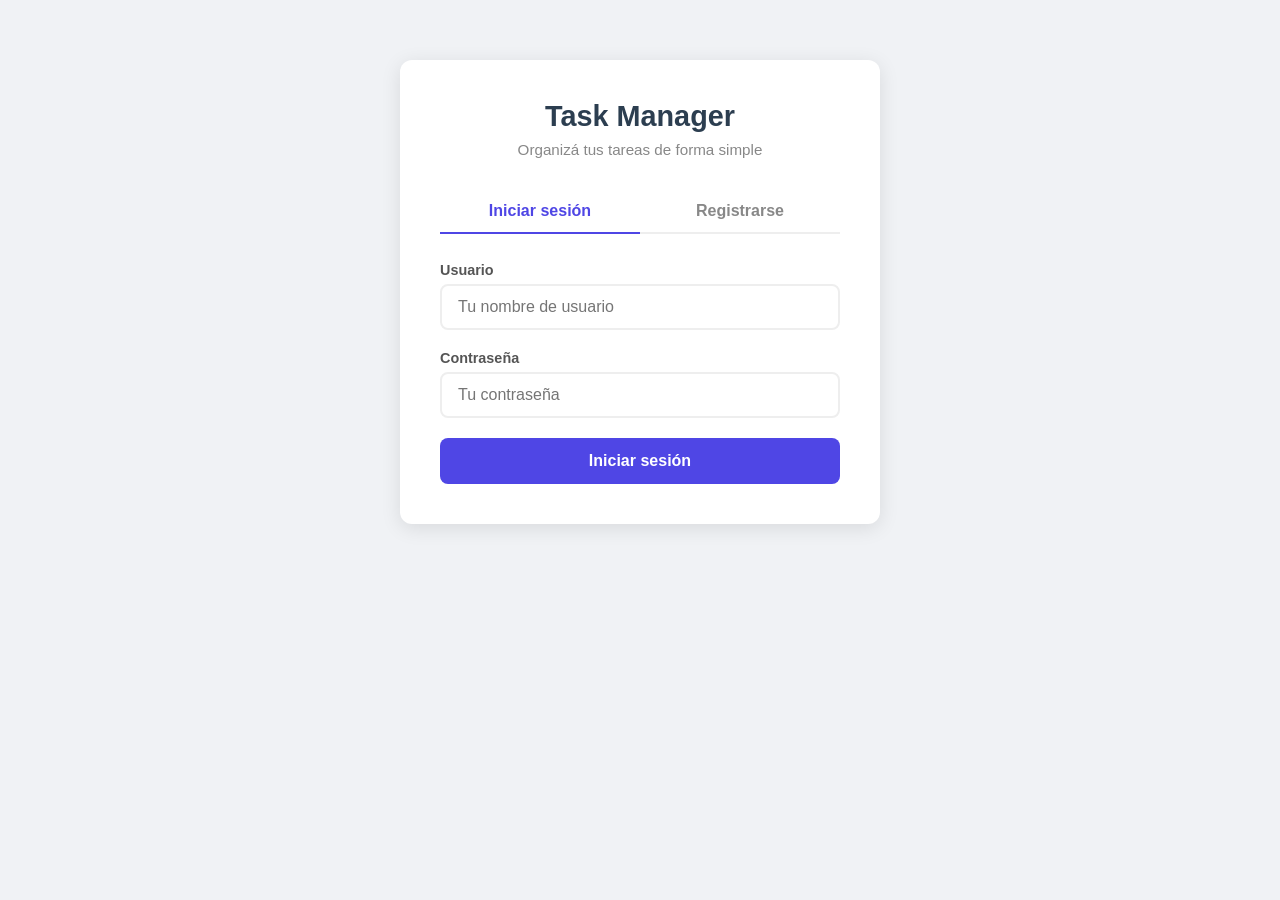
<file: frontend/index.html>
<!DOCTYPE html>
<html lang="es">
<head>
    <meta charset="UTF-8">
    <meta name="viewport" content="width=device-width, initial-scale=1.0">
    <title>Task Manager</title>
    <link rel="stylesheet" href="style.css">
</head>
<body>

    <div class="container">
        <h1>Task Manager</h1>
        <p class="subtitle">Organizá tus tareas de forma simple</p>

        <!-- Tabs -->
        <div class="tabs">
            <div class="tab active" onclick="showTab('login')">Iniciar sesión</div>
            <div class="tab" onclick="showTab('register')">Registrarse</div>
        </div>

        <!-- Mensaje de error -->
        <div class="error" id="error-msg"></div>

        <!-- Formulario de Login -->
        <div id="login-form">
            <div class="form-group">
                <label>Usuario</label>
                <input type="text" id="login-username" placeholder="Tu nombre de usuario">
            </div>
            <div class="form-group">
                <label>Contraseña</label>
                <input type="password" id="login-password" placeholder="Tu contraseña">
            </div>
            <button class="btn btn-primary" onclick="login()">Iniciar sesión</button>
        </div>

        <!-- Formulario de Registro -->
        <div id="register-form" style="display: none;">
            <div class="form-group">
                <label>Email</label>
                <input type="email" id="register-email" placeholder="tu@email.com">
            </div>
            <div class="form-group">
                <label>Usuario</label>
                <input type="text" id="register-username" placeholder="Tu nombre de usuario">
            </div>
            <div class="form-group">
                <label>Contraseña</label>
                <input type="password" id="register-password" placeholder="Tu contraseña">
            </div>
            <button class="btn btn-primary" onclick="register()">Registrarse</button>
        </div>
    </div>

    <script src="app.js"></script>
</body>
</html>
</file>
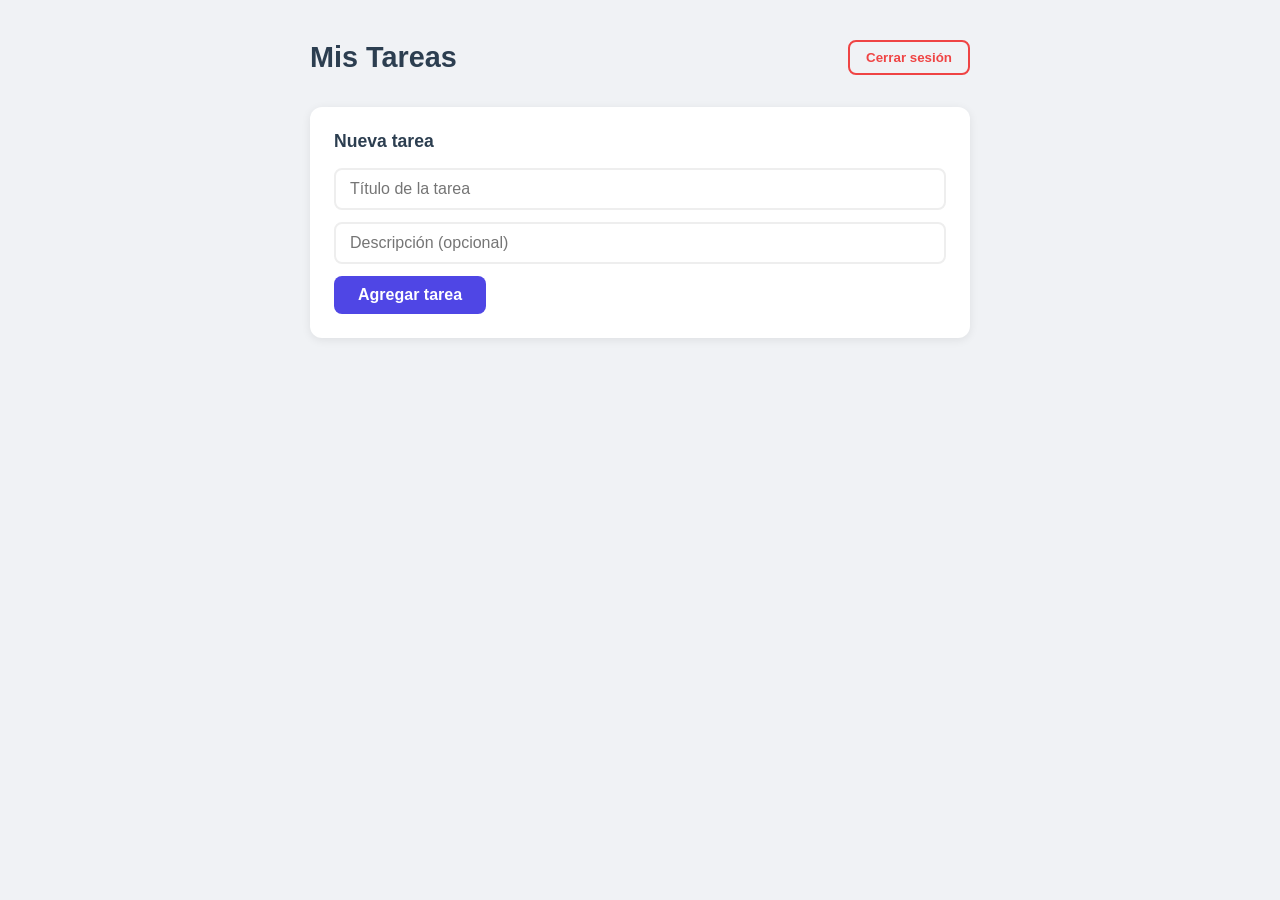
<file: frontend/dashboard.html>
<!DOCTYPE html>
<html lang="es">
<head>
    <meta charset="UTF-8">
    <meta name="viewport" content="width=device-width, initial-scale=1.0">
    <title>Task Manager - Dashboard</title>
    <link rel="stylesheet" href="style.css">
</head>
<body>

    <div class="dashboard">

        <!-- Header -->
        <div class="dashboard-header">
            <h1>Mis Tareas</h1>
            <button class="btn-logout" onclick="logout()">Cerrar sesión</button>
        </div>

        <!-- Formulario nueva tarea -->
        <div class="new-task-form">
            <h2>Nueva tarea</h2>
            <input type="text" id="task-title" placeholder="Título de la tarea">
            <input type="text" id="task-description" placeholder="Descripción (opcional)">
            <button class="btn btn-primary" onclick="createTask()">Agregar tarea</button>
        </div>

        <!-- Mensaje de error -->
        <div class="error" id="error-msg"></div>

        <!-- Lista de tareas -->
        <div class="tasks-list" id="tasks-list">
            <!-- Las tareas se cargan dinámicamente con JavaScript -->
        </div>

    </div>

    <script src="app.js"></script>
</body>
</html>
</file>
<file: frontend/style.css>
*{
    margin: 0;
    padding: 0;
    box-sizing: border-box;
}


body{
    font-family: 'Segoe UI', Tahoma, Geneva, Verdana, sans-serif;
    background-color: #f0f2f5;
    color: #333;
}

/* -------------CONTENEDOR GENERAL----------------- */
.container{
    max-width: 480px;
    margin: 60px auto;
    background: white;
    border-radius: 12px;
    padding: 40px;
    box-shadow: 0 4px 20px rgba(0, 0, 0, 0.1);
}

.container h1 {
    text-align: center;
    margin-bottom: 8px;
    font-size: 1.8rem;
    color: #2c3e50;
}

.container p.subtitle {
    text-align: center;
    color: #888;
    margin-bottom: 32px;
    font-size: 0.95rem;
}

/* ─── TABS ─── */
.tabs {
    display: flex;
    margin-bottom: 28px;
    border-bottom: 2px solid #eee;
}

.tab {
    flex: 1;
    padding: 12px;
    text-align: center;
    cursor: pointer;
    font-weight: 600;
    color: #888;
    transition: all 0.2s;
}

.tab.active {
    color: #4f46e5;
    border-bottom: 2px solid #4f46e5;
    margin-bottom: -2px;
}

/* ─── FORMULARIOS ─── */
.form-group {
    margin-bottom: 20px;
}

.form-group label {
    display: block;
    margin-bottom: 6px;
    font-weight: 600;
    font-size: 0.9rem;
    color: #555;
}

.form-group input {
    width: 100%;
    padding: 12px 16px;
    border: 2px solid #eee;
    border-radius: 8px;
    font-size: 1rem;
    transition: border-color 0.2s;
    outline: none;
}

.form-group input:focus {
    border-color: #4f46e5;
}

/* ─── BOTONES ─── */
.btn {
    width: 100%;
    padding: 14px;
    border: none;
    border-radius: 8px;
    font-size: 1rem;
    font-weight: 600;
    cursor: pointer;
    transition: all 0.2s;
}

.btn-primary {
    background-color: #4f46e5;
    color: white;
}

.btn-primary:hover {
    background-color: #4338ca;
}

.btn-danger {
    background-color: #ef4444;
    color: white;
    width: auto;
    padding: 6px 12px;
    font-size: 0.85rem;
}

.btn-danger:hover {
    background-color: #dc2626;
}

/* ─── MENSAJES DE ERROR ─── */
.error {
    background-color: #fee2e2;
    color: #dc2626;
    padding: 12px;
    border-radius: 8px;
    margin-bottom: 20px;
    font-size: 0.9rem;
    display: none;
}

/* ─── DASHBOARD ─── */
.dashboard {
    max-width: 700px;
    margin: 40px auto;
    padding: 0 20px;
}

.dashboard-header {
    display: flex;
    justify-content: space-between;
    align-items: center;
    margin-bottom: 32px;
}

.dashboard-header h1 {
    font-size: 1.8rem;
    color: #2c3e50;
}

.btn-logout {
    background: none;
    border: 2px solid #ef4444;
    color: #ef4444;
    padding: 8px 16px;
    border-radius: 8px;
    cursor: pointer;
    font-weight: 600;
    transition: all 0.2s;
}

.btn-logout:hover {
    background-color: #ef4444;
    color: white;
}

/* ─── NUEVA TAREA ─── */
.new-task-form {
    background: white;
    border-radius: 12px;
    padding: 24px;
    box-shadow: 0 2px 10px rgba(0, 0, 0, 0.08);
    margin-bottom: 24px;
}

.new-task-form h2 {
    margin-bottom: 16px;
    font-size: 1.1rem;
    color: #2c3e50;
}

.new-task-form input {
    width: 100%;
    padding: 10px 14px;
    border: 2px solid #eee;
    border-radius: 8px;
    font-size: 1rem;
    margin-bottom: 12px;
    outline: none;
    transition: border-color 0.2s;
}

.new-task-form input:focus {
    border-color: #4f46e5;
}

.new-task-form .btn {
    width: auto;
    padding: 10px 24px;
}

/* ─── LISTA DE TAREAS ─── */
.tasks-list {
    display: flex;
    flex-direction: column;
    gap: 12px;
}

.task-card {
    background: white;
    border-radius: 12px;
    padding: 20px;
    box-shadow: 0 2px 10px rgba(0, 0, 0, 0.08);
    display: flex;
    align-items: center;
    gap: 16px;
    transition: transform 0.1s;
}

.task-card:hover {
    transform: translateY(-2px);
}

.task-card.completed {
    opacity: 0.6;
}

.task-card input[type="checkbox"] {
    width: 20px;
    height: 20px;
    cursor: pointer;
    accent-color: #4f46e5;
}

.task-info {
    flex: 1;
}

.task-info h3 {
    font-size: 1rem;
    color: #2c3e50;
}

.task-info h3.completed-text {
    text-decoration: line-through;
    color: #888;
}

.task-info p {
    font-size: 0.85rem;
    color: #888;
    margin-top: 4px;
}

.empty-state {
    text-align: center;
    padding: 60px 20px;
    color: #888;
}

.empty-state p {
    font-size: 1.1rem;
}
</file>
